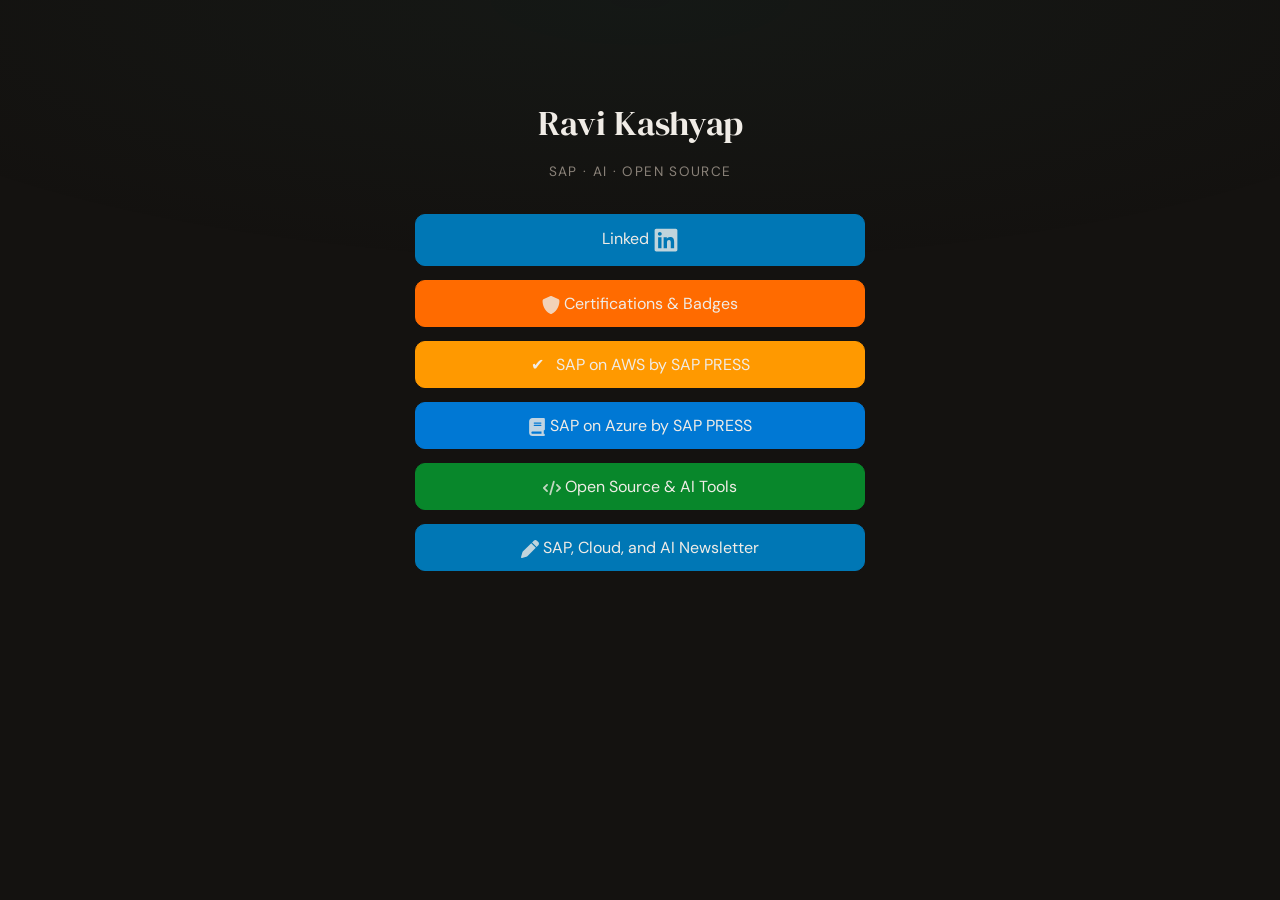
<file: index.html>
<!DOCTYPE html>
<html lang="en">
<head>


  <meta charset="utf-8" />
  <meta name="viewport" content="width=device-width, initial-scale=1.0">
  <meta name="description" content="Ravi Kashyap | SAP & AI Cloud Architect. Author of SAP on AWS and SAP on Azure by SAP PRESS. Open-source developer and founder of OneKash Labs.">
  <link rel="canonical" href="https://kashyap.one/">

  <!-- Open Graph -->
  <meta property="og:type" content="profile">
  <meta property="og:url" content="https://kashyap.one/">
  <meta property="og:title" content="Ravi Kashyap | SAP & AI Cloud Architect">
  <meta property="og:description" content="Author of SAP on AWS and SAP on Azure by SAP PRESS. Open-source developer and founder of OneKash Labs.">
  <meta property="og:image" content="https://kashyap.one/img/profile.jpg">
  <meta property="og:image:width" content="340">
  <meta property="og:image:height" content="340">
  <meta property="og:site_name" content="Ravi Kashyap">

  <!-- Twitter Card -->
  <meta name="twitter:card" content="summary">
  <meta name="twitter:title" content="Ravi Kashyap | SAP & AI Cloud Architect">
  <meta name="twitter:description" content="Author of SAP on AWS and SAP on Azure by SAP PRESS. Open-source developer and founder of OneKash Labs.">
  <meta name="twitter:image" content="https://kashyap.one/img/profile.jpg">

  <link rel="icon" type="image/x-icon" href="/img/profile.jpg">
  <link rel="preconnect" href="https://fonts.googleapis.com">
  <link rel="preconnect" href="https://fonts.gstatic.com" crossorigin>
  <link href="https://fonts.googleapis.com/css2?family=DM+Sans:wght@400;500&family=DM+Serif+Display&display=swap" rel="stylesheet">
  <link rel="stylesheet" href="style.css?v=5" />
  <title>Ravi Kashyap | SAP & AI Cloud Architect</title>
  <script type="application/ld+json">
  {
    "@context": "https://schema.org",
    "@type": "ProfilePage",
    "dateModified": "2026-03-28T00:00:00+00:00",
    "mainEntity": {
      "@id": "#ravi-kashyap",
      "@type": "Person",
      "name": "Ravi Kashyap",
      "url": "https://kashyap.one",
      "image": "https://kashyap.one/img/profile.jpg",
      "jobTitle": "SAP & AI Cloud Architect",
      "description": "Author, AI practitioner, and open-source developer. Builds AI agents for SAP enterprise systems. Writes the SAP, Cloud, and AI newsletter.",
      "sameAs": [
        "https://linkedin.kashyap.one",
        "https://www.linkedin.com/in/ravikashyap1/",
        "https://www.linkedin.com/newsletters/7063883542358872064/",
        "https://github.com/openkash",
        "https://openkash.github.io",
        "https://onekash.org",
        "https://credly.kashyap.one"
      ],
      "knowsAbout": ["SAP", "Artificial Intelligence", "AI Agents", "Large Language Models", "Model Context Protocol", "Prompt Engineering", "Amazon Bedrock", "Generative AI", "Amazon Web Services", "Microsoft Azure", "Kotlin", "Android", "Open Source", "Cloud Architecture"],
      "founder": {
        "@type": "Organization",
        "name": "OneKash Labs",
        "url": "https://onekash.org",
        "logo": "https://onekash.org/images/logo.png"
      },
      "maintainer": [
        {
          "@type": "SoftwareSourceCode",
          "name": "iCloud Calendar MCP Server",
          "url": "https://github.com/icloud-calendar-mcp/icloud-calendar-mcp",
          "description": "MCP server for iCloud Calendar. CLI-based calendar access for AI agents."
        },
        {
          "@type": "SoftwareSourceCode",
          "name": "AI Agent Dev Workflow",
          "url": "https://github.com/openkash/ai-agent-dev-workflow",
          "description": "Spec, Plan, Review, Implement, Verify; a complete AI development workflow plugin for Claude Code."
        },
        {
          "@type": "SoftwareSourceCode",
          "name": "AI Agent Spec Skill",
          "url": "https://github.com/openkash/ai-agent-spec-skill",
          "description": "Spec skill for AI coding agents. Clarify what to build before writing code."
        },
        {
          "@type": "SoftwareSourceCode",
          "name": "AI Agent TDD Skill",
          "url": "https://github.com/openkash/ai-agent-tdd-skill",
          "description": "TDD skill for Claude Code. Explore, plan, test-first implement, verify."
        },
        {
          "@type": "SoftwareSourceCode",
          "name": "SAP OData Explorer",
          "url": "https://github.com/openkash/sap-odata-explorer",
          "description": "Query SAP OData endpoints in plain English using AI."
        }
      ],
      "hasCredential": [
        {
          "@type": "EducationalOccupationalCredential",
          "name": "AWS Partner: Agentic AI Technical Learning Plan Assessment",
          "credentialCategory": "certification",
          "recognizedBy": { "@type": "Organization", "name": "Amazon Web Services" },
          "dateCreated": "2026-01-15"
        },
        {
          "@type": "EducationalOccupationalCredential",
          "name": "AWS AI Foundational",
          "credentialCategory": "certification",
          "recognizedBy": { "@type": "Organization", "name": "Amazon Web Services" },
          "dateCreated": "2025-10-09"
        },
        {
          "@type": "EducationalOccupationalCredential",
          "name": "AWS Certified: SAP on AWS - Specialty",
          "credentialCategory": "certification",
          "recognizedBy": { "@type": "Organization", "name": "Amazon Web Services" },
          "dateCreated": "2023-02-16"
        },
        {
          "@type": "EducationalOccupationalCredential",
          "name": "AWS Certified Solutions Architect - Associate",
          "credentialCategory": "certification",
          "recognizedBy": { "@type": "Organization", "name": "Amazon Web Services" },
          "dateCreated": "2022-08-23"
        },
        {
          "@type": "EducationalOccupationalCredential",
          "name": "Microsoft Certified: Azure Solutions Architect Expert",
          "credentialCategory": "certification",
          "recognizedBy": { "@type": "Organization", "name": "Microsoft" },
          "dateCreated": "2020-04-15"
        },
        {
          "@type": "EducationalOccupationalCredential",
          "name": "Microsoft Certified: Azure for SAP Workloads Specialty",
          "credentialCategory": "certification",
          "recognizedBy": { "@type": "Organization", "name": "Microsoft" },
          "dateCreated": "2020-02-12"
        },
        {
          "@type": "EducationalOccupationalCredential",
          "name": "Content Publisher Platinum",
          "credentialCategory": "badge",
          "recognizedBy": { "@type": "Organization", "name": "Microsoft" },
          "dateCreated": "2021-05-17"
        },
        {
          "@type": "EducationalOccupationalCredential",
          "name": "Event Speaker Silver",
          "credentialCategory": "badge",
          "recognizedBy": { "@type": "Organization", "name": "Microsoft" },
          "dateCreated": "2021-12-16"
        }
      ]
    },
    "hasPart": [
      {
        "@type": "Book",
        "name": "SAP on Microsoft Azure",
        "url": "https://www.sap-press.com/sap-on-microsoft-azure_5174/",
        "author": { "@id": "#ravi-kashyap" },
        "publisher": {
          "@type": "Organization",
          "name": "SAP PRESS"
        }
      },
      {
        "@type": "Book",
        "name": "SAP on AWS",
        "url": "https://www.sap-press.com/sap-on-aws_5776/",
        "author": { "@id": "#ravi-kashyap" },
        "publisher": {
          "@type": "Organization",
          "name": "SAP PRESS"
        }
      },
      {
        "@type": "ScholarlyArticle",
        "name": "Formalizing Implicit Property Dependencies in RFC 5545",
        "url": "https://doi.org/10.5281/zenodo.19299690",
        "sameAs": "https://github.com/iCalDAV/ical-dependency-graph",
        "description": "Formal dependency graph for RFC 5545 VEVENT properties — 27 properties, 20 edges, merge-safety classifications.",
        "author": { "@id": "#ravi-kashyap" },
        "datePublished": "2026-03-28",
        "identifier": {
          "@type": "PropertyValue",
          "propertyID": "DOI",
          "value": "10.5281/zenodo.19299690"
        },
        "license": "https://creativecommons.org/licenses/by/4.0/",
        "workExample": {
          "@type": "ScholarlyArticle",
          "name": "iCalendar Property Dependencies",
          "url": "https://datatracker.ietf.org/doc/draft-kashyap-calext-ical-property-deps/"
        }
      },
      {
        "@type": "Periodical",
        "name": "SAP, Cloud, and AI",
        "url": "https://www.linkedin.com/newsletters/sap-cloud-and-ai-7063883542358872064/",
        "description": "Monthly newsletter on SAP, Cloud, AI, and everything in between",
        "author": { "@id": "#ravi-kashyap" },
        "publisher": {
          "@type": "Organization",
          "name": "LinkedIn"
        }
      }
    ]
  }
  </script>
</head>
<body>

  <div class="links">
    <h1 class="name">Ravi Kashyap</h1>
    <p class="tagline">SAP &middot; AI &middot; Open Source</p>
    <a href="https://linkedin.kashyap.one" class="btn btn--linkedin">Linked&nbsp;<svg width="26" height="26" viewBox="0 0 448 512" fill="currentColor" style="vertical-align:middle"><path d="M416 32H31.9C14.3 32 0 46.5 0 64.3v383.4C0 465.5 14.3 480 31.9 480H416c17.6 0 32-14.5 32-32.3V64.3c0-17.8-14.4-32.3-32-32.3zM135.4 416H69V202.2h66.5V416zm-33.2-243c-21.3 0-38.5-17.3-38.5-38.5S80.9 96 102.2 96c21.2 0 38.5 17.3 38.5 38.5 0 21.3-17.2 38.5-38.5 38.5zm282.1 243h-66.4V312c0-24.8-.5-56.7-34.5-56.7-34.6 0-39.9 27-39.9 54.9V416h-66.4V202.2h63.7v29.2h.9c8.9-16.8 30.6-34.5 62.9-34.5 67.2 0 79.7 44.3 79.7 101.9V416z"/></svg></a>
    <a href="https://credly.kashyap.one" class="btn btn--credly"><svg width="18" height="18" viewBox="0 0 512 512" fill="currentColor" style="vertical-align:middle"><path d="M256 0c4.6 0 9.2 1 13.4 2.9L457.7 82.8c22 9.3 38.4 31 38.3 57.2c-.5 99.2-41.3 280.7-213.6 363.2c-16.7 8-36.1 8-52.8 0C57.3 420.7 16.5 239.2 16 140c-.1-26.2 16.3-47.9 38.3-57.2L242.7 2.9C246.8 1 251.4 0 256 0z"/></svg>&nbsp;Certifications &amp; Badges</a>
    <a href="https://www.sap-press.com/sap-on-aws_5776/" class="btn btn--book-aws">&#x2714; &nbsp; SAP on AWS by SAP PRESS</a>
    <a href="https://www.sap-press.com/sap-on-microsoft-azure_5174/" class="btn btn--book-azure"><svg width="18" height="18" viewBox="0 0 448 512" fill="currentColor" style="vertical-align:middle"><path d="M96 0C43 0 0 43 0 96V416c0 53 43 96 96 96H384h32c17.7 0 32-14.3 32-32s-14.3-32-32-32V352c17.7 0 32-14.3 32-32V32c0-17.7-14.3-32-32-32H96zm0 384H352v64H96c-17.7 0-32-14.3-32-32s14.3-32 32-32zm32-240c0-8.8 7.2-16 16-16H336c8.8 0 16 7.2 16 16s-7.2 16-16 16H144c-8.8 0-16-7.2-16-16zm16 48H336c8.8 0 16 7.2 16 16s-7.2 16-16 16H144c-8.8 0-16-7.2-16-16s7.2-16 16-16z"/></svg>&nbsp;SAP on Azure by SAP PRESS</a>
    <a href="https://openkash.github.io/" class="btn btn--projects"><svg width="18" height="18" viewBox="0 0 640 512" fill="currentColor" style="vertical-align:middle"><path d="M392.8 1.2c-17-4.9-34.7 5-39.6 22l-128 448c-4.9 17 5 34.7 22 39.6s34.7-5 39.6-22l128-448c4.9-17-5-34.7-22-39.6zm80.6 120.1c-12.5 12.5-12.5 32.8 0 45.3L562.7 256l-89.4 89.4c-12.5 12.5-12.5 32.8 0 45.3s32.8 12.5 45.3 0l112-112c12.5-12.5 12.5-32.8 0-45.3l-112-112c-12.5-12.5-32.8-12.5-45.3 0zm-306.7 0c-12.5-12.5-32.8-12.5-45.3 0l-112 112c-12.5 12.5-12.5 32.8 0 45.3l112 112c12.5 12.5 32.8 12.5 45.3 0s12.5-32.8 0-45.3L77.3 256l89.4-89.4c12.5-12.5 12.5-32.8 0-45.3z"/></svg>&nbsp;Open Source &amp; AI Tools</a>
    <a href="https://www.linkedin.com/newsletters/sap-cloud-and-ai-7063883542358872064/" class="btn btn--newsletter"><svg width="18" height="18" viewBox="0 0 512 512" fill="currentColor" style="vertical-align:middle"><path d="M362.7 19.3L314.3 67.7 444.3 197.7l48.4-48.4c25-25 25-65.5 0-90.5L453.3 19.3c-25-25-65.5-25-90.5 0zm-71 71L58.6 323.5c-10.4 10.4-18 23.3-22.2 37.4L1 481.2C-1.5 489.7 .8 498.8 7 505s15.3 8.5 23.7 6.1l120.3-35.4c14.1-4.2 27-11.8 37.4-22.2L421.7 220.3 291.7 90.3z"/></svg>&nbsp;SAP, Cloud, and AI Newsletter</a>
  </div>

</body>
</html>
</file>
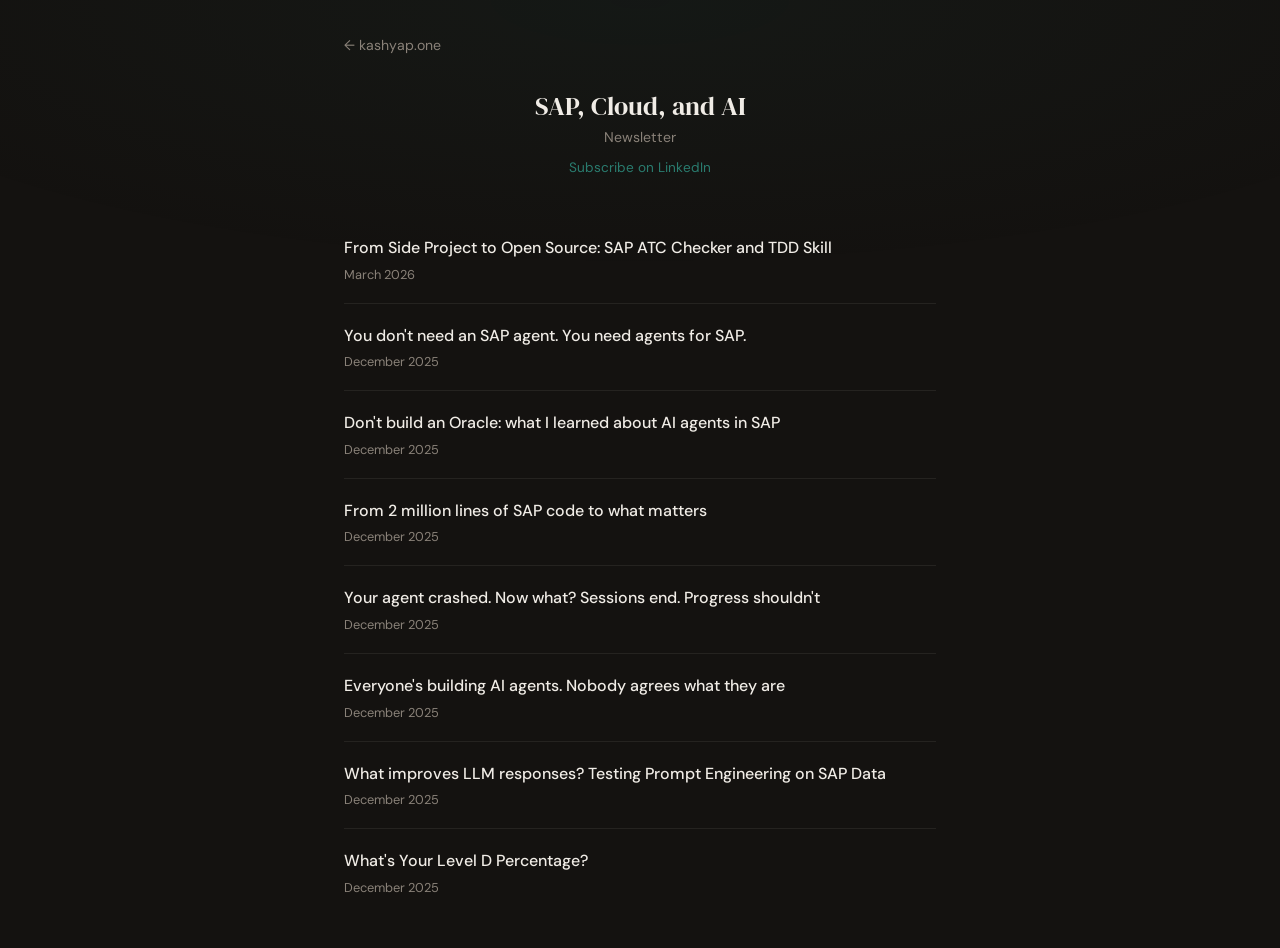
<file: writing/index.html>
<!DOCTYPE html>
<html lang="en">
<head>
    <meta charset="utf-8" />
    <meta name="viewport" content="width=device-width, initial-scale=1.0">
    <title>Writing | Ravi Kashyap - SAP, Cloud, and AI</title>
    <meta name="description" content="Articles on AI agents, large language models, prompt engineering, and SAP enterprise AI by Ravi Kashyap. From the SAP, Cloud, and AI newsletter.">
    <link rel="canonical" href="https://kashyap.one/writing/">

    <!-- Open Graph -->
    <meta property="og:type" content="website">
    <meta property="og:url" content="https://kashyap.one/writing/">
    <meta property="og:title" content="Writing | Ravi Kashyap - SAP, Cloud, and AI">
    <meta property="og:description" content="Articles on AI agents, large language models, prompt engineering, and SAP enterprise AI.">
    <meta property="og:image" content="https://kashyap.one/img/profile.jpg">
    <meta property="og:image:width" content="340">
    <meta property="og:image:height" content="340">
    <meta property="og:site_name" content="Ravi Kashyap">

    <!-- Twitter Card -->
    <meta name="twitter:card" content="summary">
    <meta name="twitter:title" content="Writing | Ravi Kashyap - SAP, Cloud, and AI">
    <meta name="twitter:description" content="Articles on AI agents, large language models, prompt engineering, and SAP enterprise AI.">
    <meta name="twitter:image" content="https://kashyap.one/img/profile.jpg">

    <!-- Structured Data: BreadcrumbList -->
    <script type="application/ld+json">
    {
        "@context": "https://schema.org",
        "@type": "BreadcrumbList",
        "itemListElement": [
            {
                "@type": "ListItem",
                "position": 1,
                "name": "Ravi Kashyap",
                "item": "https://kashyap.one/"
            },
            {
                "@type": "ListItem",
                "position": 2,
                "name": "Writing",
                "item": "https://kashyap.one/writing/"
            }
        ]
    }
    </script>

    <!-- Structured Data: Articles -->
    <script type="application/ld+json">
    {
        "@context": "https://schema.org",
        "@type": "ItemList",
        "name": "SAP, Cloud, and AI - Newsletter Articles",
        "itemListElement": [
            {
                "@type": "ListItem",
                "position": 1,
                "item": {
                    "@type": "Article",
                    "headline": "From Side Project to Open Source: SAP ATC Checker and TDD Skill",
                    "url": "https://www.linkedin.com/pulse/from-side-project-open-source-sap-atc-checker-tdd-skill-ravi-kashyap-oey4c",
                    "datePublished": "2026-03-13",
                    "author": {
                        "@type": "Person",
                        "name": "Ravi Kashyap",
                        "url": "https://kashyap.one"
                    },
                    "publisher": {
                        "@type": "Organization",
                        "name": "LinkedIn"
                    },
                    "isPartOf": {
                        "@type": "Periodical",
                        "name": "SAP, Cloud, and AI"
                    }
                }
            },
            {
                "@type": "ListItem",
                "position": 2,
                "item": {
                    "@type": "Article",
                    "headline": "You don't need an SAP agent. You need agents for SAP.",
                    "url": "https://www.linkedin.com/pulse/you-dont-need-sap-agent-agents-ravi-kashyap-0gknc",
                    "datePublished": "2025-12-09",
                    "author": {
                        "@type": "Person",
                        "name": "Ravi Kashyap",
                        "url": "https://kashyap.one"
                    },
                    "publisher": {
                        "@type": "Organization",
                        "name": "LinkedIn"
                    },
                    "isPartOf": {
                        "@type": "Periodical",
                        "name": "SAP, Cloud, and AI"
                    }
                }
            },
            {
                "@type": "ListItem",
                "position": 3,
                "item": {
                    "@type": "Article",
                    "headline": "Don't build an Oracle: what I learned about AI agents in SAP",
                    "url": "https://www.linkedin.com/pulse/dont-build-oracle-what-i-learned-ai-agents-sap-ravi-kashyap-nbhkc",
                    "datePublished": "2025-12-01",
                    "author": {
                        "@type": "Person",
                        "name": "Ravi Kashyap",
                        "url": "https://kashyap.one"
                    },
                    "publisher": {
                        "@type": "Organization",
                        "name": "LinkedIn"
                    },
                    "isPartOf": {
                        "@type": "Periodical",
                        "name": "SAP, Cloud, and AI"
                    }
                }
            },
            {
                "@type": "ListItem",
                "position": 4,
                "item": {
                    "@type": "Article",
                    "headline": "From 2 million lines of SAP code to what matters",
                    "url": "https://www.linkedin.com/pulse/from-2-million-lines-sap-code-what-matters-ravi-kashyap-iryzc",
                    "datePublished": "2025-12-05",
                    "author": {
                        "@type": "Person",
                        "name": "Ravi Kashyap",
                        "url": "https://kashyap.one"
                    },
                    "publisher": {
                        "@type": "Organization",
                        "name": "LinkedIn"
                    },
                    "isPartOf": {
                        "@type": "Periodical",
                        "name": "SAP, Cloud, and AI"
                    }
                }
            },
            {
                "@type": "ListItem",
                "position": 5,
                "item": {
                    "@type": "Article",
                    "headline": "Your agent crashed. Now what? Sessions end. Progress shouldn't",
                    "url": "https://www.linkedin.com/pulse/your-agent-crashed-now-what-sessions-end-progress-shouldnt-kashyap-zycwf",
                    "datePublished": "2025-12-04",
                    "author": {
                        "@type": "Person",
                        "name": "Ravi Kashyap",
                        "url": "https://kashyap.one"
                    },
                    "publisher": {
                        "@type": "Organization",
                        "name": "LinkedIn"
                    },
                    "isPartOf": {
                        "@type": "Periodical",
                        "name": "SAP, Cloud, and AI"
                    }
                }
            },
            {
                "@type": "ListItem",
                "position": 6,
                "item": {
                    "@type": "Article",
                    "headline": "Everyone's building AI agents. Nobody agrees what they are",
                    "url": "https://www.linkedin.com/pulse/everyones-building-ai-agents-nobody-agrees-what-ravi-kashyap-whanc",
                    "datePublished": "2025-12-02",
                    "author": {
                        "@type": "Person",
                        "name": "Ravi Kashyap",
                        "url": "https://kashyap.one"
                    },
                    "publisher": {
                        "@type": "Organization",
                        "name": "LinkedIn"
                    },
                    "isPartOf": {
                        "@type": "Periodical",
                        "name": "SAP, Cloud, and AI"
                    }
                }
            },
            {
                "@type": "ListItem",
                "position": 7,
                "item": {
                    "@type": "Article",
                    "headline": "What improves LLM responses? Testing Prompt Engineering on SAP Data",
                    "url": "https://www.linkedin.com/pulse/what-improves-llm-responses-testing-prompt-sap-data-ravi-kashyap-izjec",
                    "datePublished": "2025-12-01",
                    "author": {
                        "@type": "Person",
                        "name": "Ravi Kashyap",
                        "url": "https://kashyap.one"
                    },
                    "publisher": {
                        "@type": "Organization",
                        "name": "LinkedIn"
                    },
                    "isPartOf": {
                        "@type": "Periodical",
                        "name": "SAP, Cloud, and AI"
                    }
                }
            },
            {
                "@type": "ListItem",
                "position": 8,
                "item": {
                    "@type": "Article",
                    "headline": "What's Your Level D Percentage?",
                    "url": "https://www.linkedin.com/pulse/whats-your-level-d-percentage-ravi-kashyap-coadc",
                    "datePublished": "2025-12-01",
                    "author": {
                        "@type": "Person",
                        "name": "Ravi Kashyap",
                        "url": "https://kashyap.one"
                    },
                    "publisher": {
                        "@type": "Organization",
                        "name": "LinkedIn"
                    },
                    "isPartOf": {
                        "@type": "Periodical",
                        "name": "SAP, Cloud, and AI"
                    }
                }
            }
        ]
    }
    </script>

    <link rel="icon" type="image/x-icon" href="/img/profile.jpg">
    <link rel="preconnect" href="https://fonts.googleapis.com">
    <link rel="preconnect" href="https://fonts.gstatic.com" crossorigin>
    <link href="https://fonts.googleapis.com/css2?family=DM+Sans:wght@400;500&family=DM+Serif+Display&display=swap" rel="stylesheet">
    <link rel="stylesheet" href="/style.css" />
    <style>
        .writing-container {
            max-width: 640px;
            margin: 0 auto;
            padding: 2rem 1.5rem;
            position: relative;
            animation: fadeUp 0.8s cubic-bezier(0.16, 1, 0.3, 1) both;
        }

        .back-link {
            color: #8a8279;
            text-decoration: none;
            font-size: 0.88rem;
        }

        .back-link:hover {
            color: #f0ece6;
        }

        .writing-header {
            margin: 2rem 0 0.5rem;
            text-align: center;
        }

        .writing-header h1 {
            font-family: 'DM Serif Display', Georgia, serif;
            font-size: 1.6rem;
            font-weight: 400;
            color: #f0ece6;
            margin-bottom: 0.25rem;
        }

        .writing-header p {
            color: #8a8279;
            font-size: 0.88rem;
            margin-bottom: 0.5rem;
        }

        .newsletter-link {
            display: inline-block;
            color: #2a7c6f;
            text-decoration: none;
            font-size: 0.85rem;
            margin-bottom: 2rem;
        }

        .newsletter-link:hover {
            text-decoration: underline;
        }

        .article-list {
            list-style: none;
            padding: 0;
        }

        .article-list li {
            border-bottom: 1px solid rgba(240, 236, 230, 0.08);
            padding: 1.25rem 0;
            animation: fadeUp 0.8s cubic-bezier(0.16, 1, 0.3, 1) both;
        }

        .article-list li:nth-child(1) { animation-delay: 0.1s; }
        .article-list li:nth-child(2) { animation-delay: 0.15s; }
        .article-list li:nth-child(3) { animation-delay: 0.2s; }
        .article-list li:nth-child(4) { animation-delay: 0.25s; }
        .article-list li:nth-child(5) { animation-delay: 0.3s; }
        .article-list li:nth-child(6) { animation-delay: 0.35s; }
        .article-list li:nth-child(7) { animation-delay: 0.4s; }
        .article-list li:nth-child(8) { animation-delay: 0.45s; }

        .article-list li:last-child {
            border-bottom: none;
        }

        .article-list a {
            color: #f0ece6;
            text-decoration: none;
            font-size: 1rem;
            font-weight: 500;
            line-height: 1.5;
            display: block;
        }

        .article-list a:hover {
            color: #2a7c6f;
        }

        .article-date {
            color: #8a8279;
            font-size: 0.8rem;
            margin-top: 0.35rem;
        }
    </style>
</head>
<body>
    <div class="writing-container">
        <a href="/" class="back-link">&larr; kashyap.one</a>

        <div class="writing-header">
            <h1>SAP, Cloud, and AI</h1>
            <p>Newsletter</p>
            <a href="https://www.linkedin.com/newsletters/7063883542358872064/" class="newsletter-link">Subscribe on LinkedIn</a>
        </div>

        <ul class="article-list">
            <li>
                <a href="https://www.linkedin.com/pulse/from-side-project-open-source-sap-atc-checker-tdd-skill-ravi-kashyap-oey4c">From Side Project to Open Source: SAP ATC Checker and TDD Skill</a>
                <div class="article-date">March 2026</div>
            </li>
            <li>
                <a href="https://www.linkedin.com/pulse/you-dont-need-sap-agent-agents-ravi-kashyap-0gknc">You don't need an SAP agent. You need agents for SAP.</a>
                <div class="article-date">December 2025</div>
            </li>
            <li>
                <a href="https://www.linkedin.com/pulse/dont-build-oracle-what-i-learned-ai-agents-sap-ravi-kashyap-nbhkc">Don't build an Oracle: what I learned about AI agents in SAP</a>
                <div class="article-date">December 2025</div>
            </li>
            <li>
                <a href="https://www.linkedin.com/pulse/from-2-million-lines-sap-code-what-matters-ravi-kashyap-iryzc">From 2 million lines of SAP code to what matters</a>
                <div class="article-date">December 2025</div>
            </li>
            <li>
                <a href="https://www.linkedin.com/pulse/your-agent-crashed-now-what-sessions-end-progress-shouldnt-kashyap-zycwf">Your agent crashed. Now what? Sessions end. Progress shouldn't</a>
                <div class="article-date">December 2025</div>
            </li>
            <li>
                <a href="https://www.linkedin.com/pulse/everyones-building-ai-agents-nobody-agrees-what-ravi-kashyap-whanc">Everyone's building AI agents. Nobody agrees what they are</a>
                <div class="article-date">December 2025</div>
            </li>
            <li>
                <a href="https://www.linkedin.com/pulse/what-improves-llm-responses-testing-prompt-sap-data-ravi-kashyap-izjec">What improves LLM responses? Testing Prompt Engineering on SAP Data</a>
                <div class="article-date">December 2025</div>
            </li>
            <li>
                <a href="https://www.linkedin.com/pulse/whats-your-level-d-percentage-ravi-kashyap-coadc">What's Your Level D Percentage?</a>
                <div class="article-date">December 2025</div>
            </li>
        </ul>
    </div>
</body>
</html>
</file>
<file: style.css>
* { margin: 0; padding: 0; box-sizing: border-box; }

body {
  font-family: 'DM Sans', -apple-system, BlinkMacSystemFont, sans-serif;
  background: #141210;
  color: #f0ece6;
  font-size: 18px;
  -webkit-font-smoothing: antialiased;
  min-height: 100vh;
}

body::before {
  content: '';
  position: fixed;
  top: 0; left: 0; right: 0;
  height: 60vh;
  background: radial-gradient(ellipse 70% 50% at 50% 0%, rgba(42, 124, 111, 0.06), transparent);
  pointer-events: none;
}

img { border-radius: 50%; }

.links {
  display: flex;
  flex-direction: column;
  align-items: center;
  gap: 14px;
  padding: 0 24px;
  position: relative;
}

/* Staggered entrance */
.links > * {
  animation: fadeUp 0.8s cubic-bezier(0.16, 1, 0.3, 1) both;
}
.links > :nth-child(1) { animation-delay: 0s; }
.links > :nth-child(2) { animation-delay: 0.05s; }
.links > :nth-child(3) { animation-delay: 0.1s; }
.links > :nth-child(4) { animation-delay: 0.15s; }
.links > :nth-child(5) { animation-delay: 0.2s; }
.links > :nth-child(6) { animation-delay: 0.25s; }
.links > :nth-child(7) { animation-delay: 0.3s; }
.links > :nth-child(8) { animation-delay: 0.35s; }

.name {
  font-family: 'DM Serif Display', Georgia, serif;
  font-size: 2.2rem;
  font-weight: 400;
  color: #f0ece6;
  margin-top: 8%;
  margin-bottom: 2px;
}

.tagline {
  font-size: 0.85rem;
  color: #8a8279;
  letter-spacing: 0.1em;
  text-transform: uppercase;
  margin-bottom: 20px;
  text-align: center;
}

/* Buttons */
.btn {
  font-family: 'DM Sans', sans-serif;
  background: #1c1917;
  color: #f0ece6;
  border: 1px solid rgba(240, 236, 230, 0.08);
  padding: 12px 24px;
  text-align: center;
  text-decoration: none;
  display: block;
  font-size: 1rem;
  border-radius: 10px;
  width: 100%;
  max-width: 450px;
  cursor: pointer;
  transition: border-color 0.25s ease, box-shadow 0.25s ease;
}

.btn:hover {
  box-shadow: 0 4px 16px rgba(0, 0, 0, 0.25);
  color: #f0ece6;
  text-decoration: none;
}

.btn svg { opacity: 0.8; transition: opacity 0.25s ease; }
.btn:hover svg { opacity: 1; }

/* Brand colors */
.btn--linkedin    { background: #0077b5; border-color: #0077b5; }
.btn--linkedin:hover { background: #1a8fc9; border-color: #1a8fc9; }

.btn--credly      { background: #ff6b00; border-color: #ff6b00; }
.btn--credly:hover { background: #ff8533; border-color: #ff8533; }

.btn--book-aws    { background: #FF9900; border-color: #FF9900; }
.btn--book-aws:hover { background: #ffad33; border-color: #ffad33; }

.btn--book-azure  { background: #0078d4; border-color: #0078d4; }
.btn--book-azure:hover { background: #1a8fe6; border-color: #1a8fe6; }

.btn--projects    { background: #08872B; border-color: #08872B; }
.btn--projects:hover { background: #0a9e33; border-color: #0a9e33; }

.btn--newsletter  { background: #0077b5; border-color: #0077b5; }
.btn--newsletter:hover { background: #1a8fc9; border-color: #1a8fc9; }

/* Footer */
.footer {
  font-family: 'DM Sans', sans-serif;
  background: transparent;
  color: #8a8279;
  text-align: center;
  font-size: 0.85rem;
  padding: 3px;
}

/* Animation */
@keyframes fadeUp {
  from { opacity: 0; transform: translateY(16px); }
  to { opacity: 1; transform: translateY(0); }
}

@media (prefers-reduced-motion: reduce) {
  *, *::before, *::after {
    animation-duration: 0.01ms !important;
    animation-delay: 0s !important;
    transition-duration: 0.01ms !important;
  }
}
</file>
